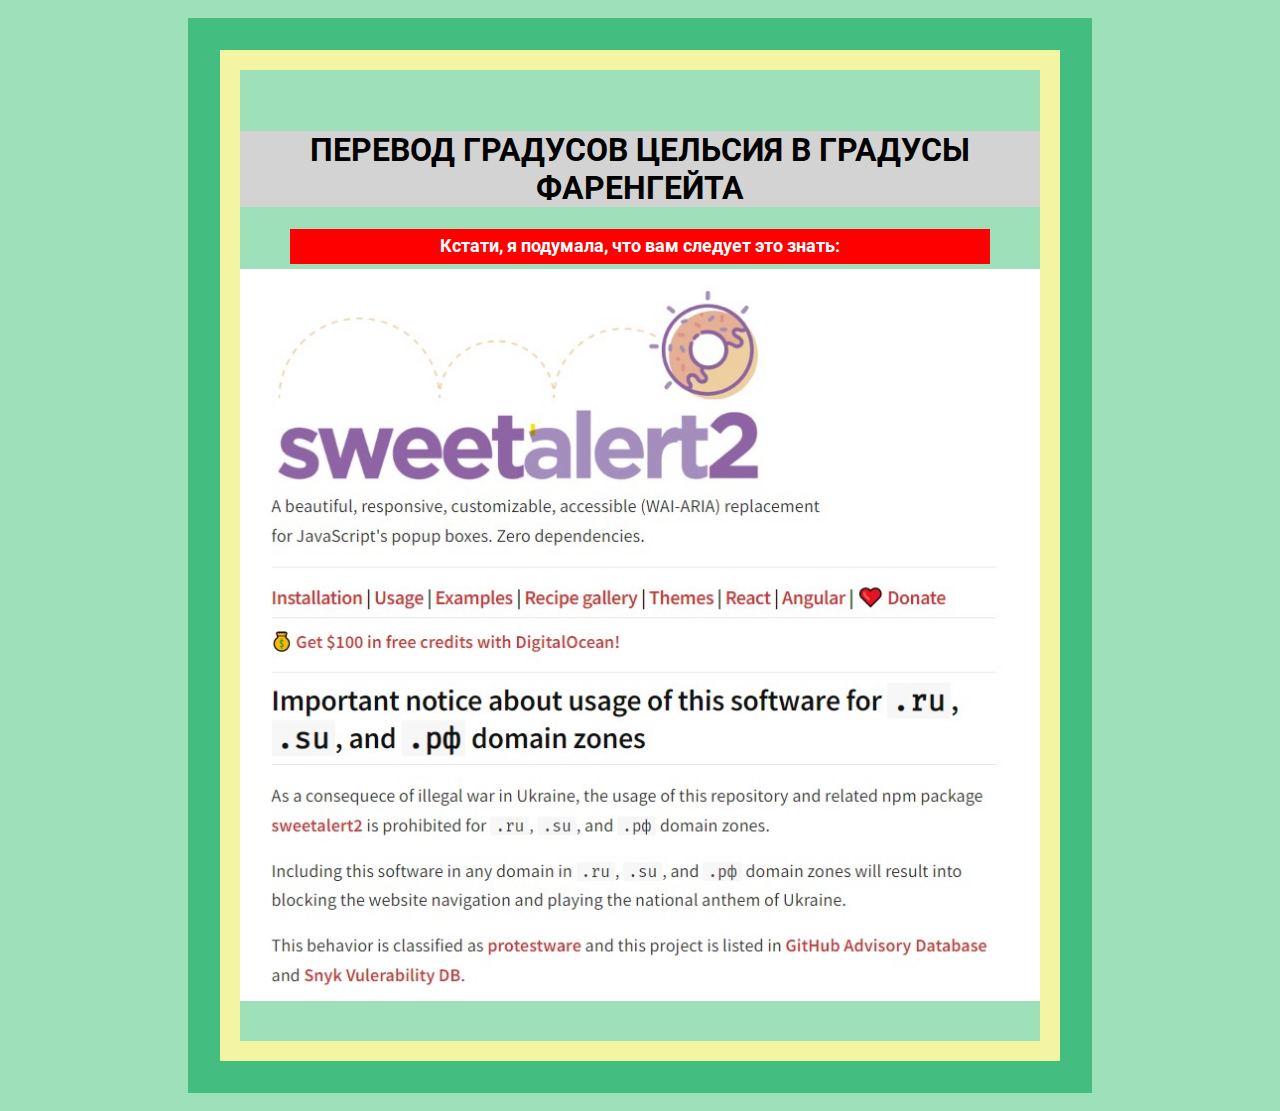
<file: Web/HW3/1.html>
<!DOCTYPE html>
<html lang="ru">
  <head>
    <meta charset="utf-8">
    <link href="style.css" rel="stylesheet" type="text/css">
    <link type="image/x-icon" href="img/122572.ico" rel="shortcut icon">

    <script defer src="1.js"></script>
    <title>Перевод градусов Цельсия в градусы Фаренгейта</title>
  </head>
  <body>
    <h1>Перевод градусов Цельсия в градусы Фаренгейта</h1>
    <p class="important">Кстати, я подумала, что вам следует это знать:</p>
    <img class="fullsize" src="img/sweetalert_.jpg" alt="Sweetalert message">
    

  </body>
  </html>
</file>
<file: Web/HW3/style.css>
@font-face { font-family: Roboto; src: url('fonts/Roboto-Regular.ttf'); }
@font-face { font-family: Roboto; font-weight: bold; src: url('fonts/Roboto-Bold.ttf'); }
@font-face { font-family: Roboto; font-weight: bold; font-style: italic; src: url('fonts/Roboto-BoldItalic.ttf'); }
@font-face { font-family: Roboto; font-style: italic; src: url('fonts/Roboto-Italic.ttf'); }

body {
width: 800px;
margin: 50px auto;
background-color: rgb(157, 224, 185);
border: 20px solid #f3f5a2;
box-shadow: 0 0 0 2rem rgb(68, 189, 128);
padding: 40px 0 40px 0;
}

.yellow {
width: 800px;
margin: 50px auto;
background-color: #f5e6c5;
border: 20px solid #fec460;
box-shadow: 0 0 0 2rem #0d3a58;
padding: 40px 0 40px 0;

}

h1 {
font-family: Roboto, sans-serif;
font-weight: bold;
text-align: center;
text-transform: uppercase;
background: lightgrey;
/*text-shadow: 1px 2px paleturquoise;*/
}

h2 {
font-family: Roboto, sans-serif;
font-weight: bold;
color: rgb(3, 82, 69);
text-align: center;
}

img {
margin: auto;
display: block;
}

.fullsize {
width: 800px;
}

p {
font-family: Roboto, sans-serif;
font-size: 18px;
line-height: 26pt;
margin: 20px 50px 5px 50px;
}

.photo_caption {
margin: 0px 10px 0px 10px;
font-size: 12px;
text-align: end;
font-style: italic;
}

.important {
background: red;
color: white;
font-weight: bold;
text-align: center;
}
</file>
